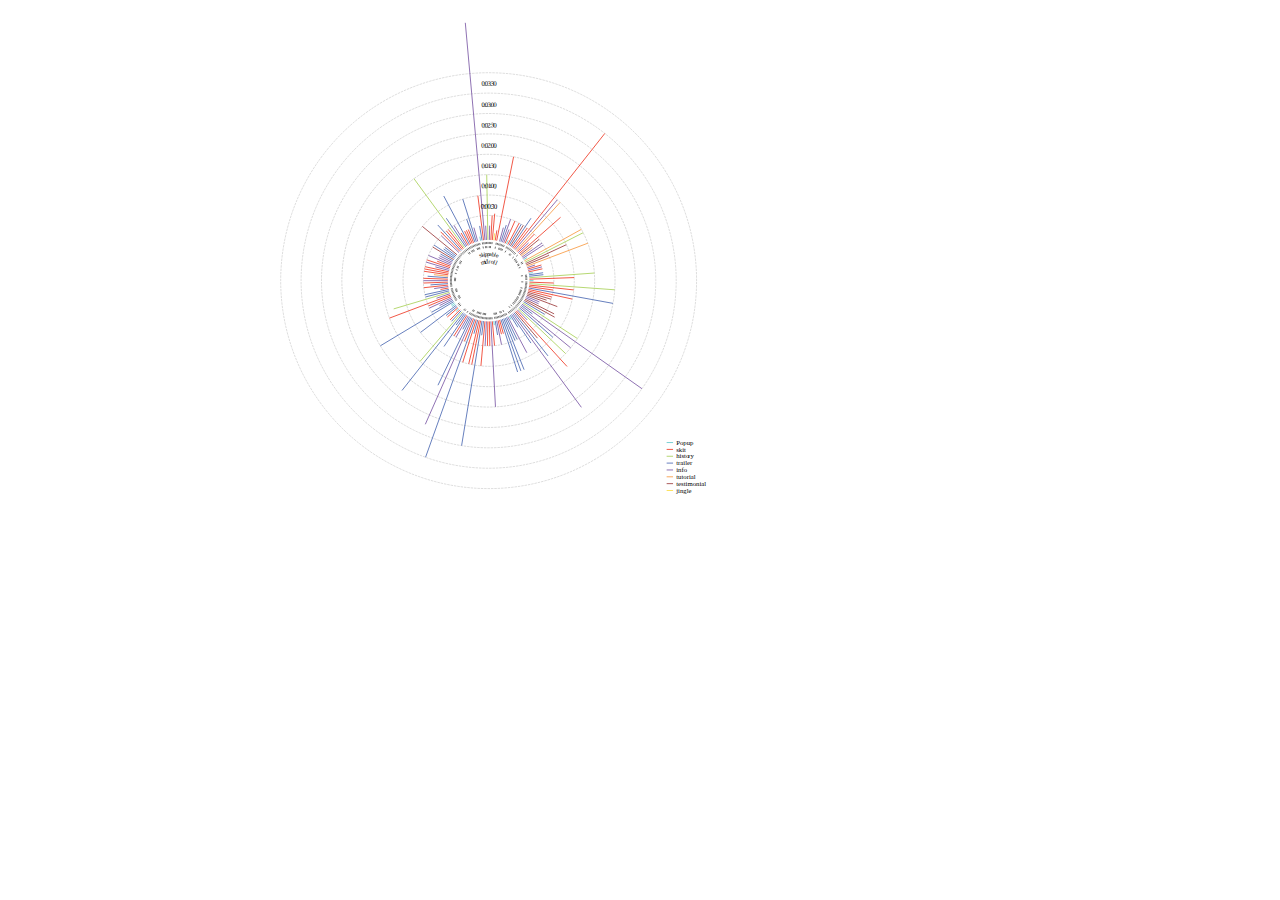
<file: project_01/index.html>
<!DOCTYPE html>
<html lang="en">

<head>
  <meta charset="utf-8">
  <title>Youtube Ads</title>
</head>

<body>
  <img src="img/022119_Ads Final.svg" style="width:960px; height:540px" alt="#000">
  <br>
  <!-- <img src="img/020719_Ads Draft 2.png" style="width:960px; height:540px" alt="#000"> -->

</body>

</html>
</file>
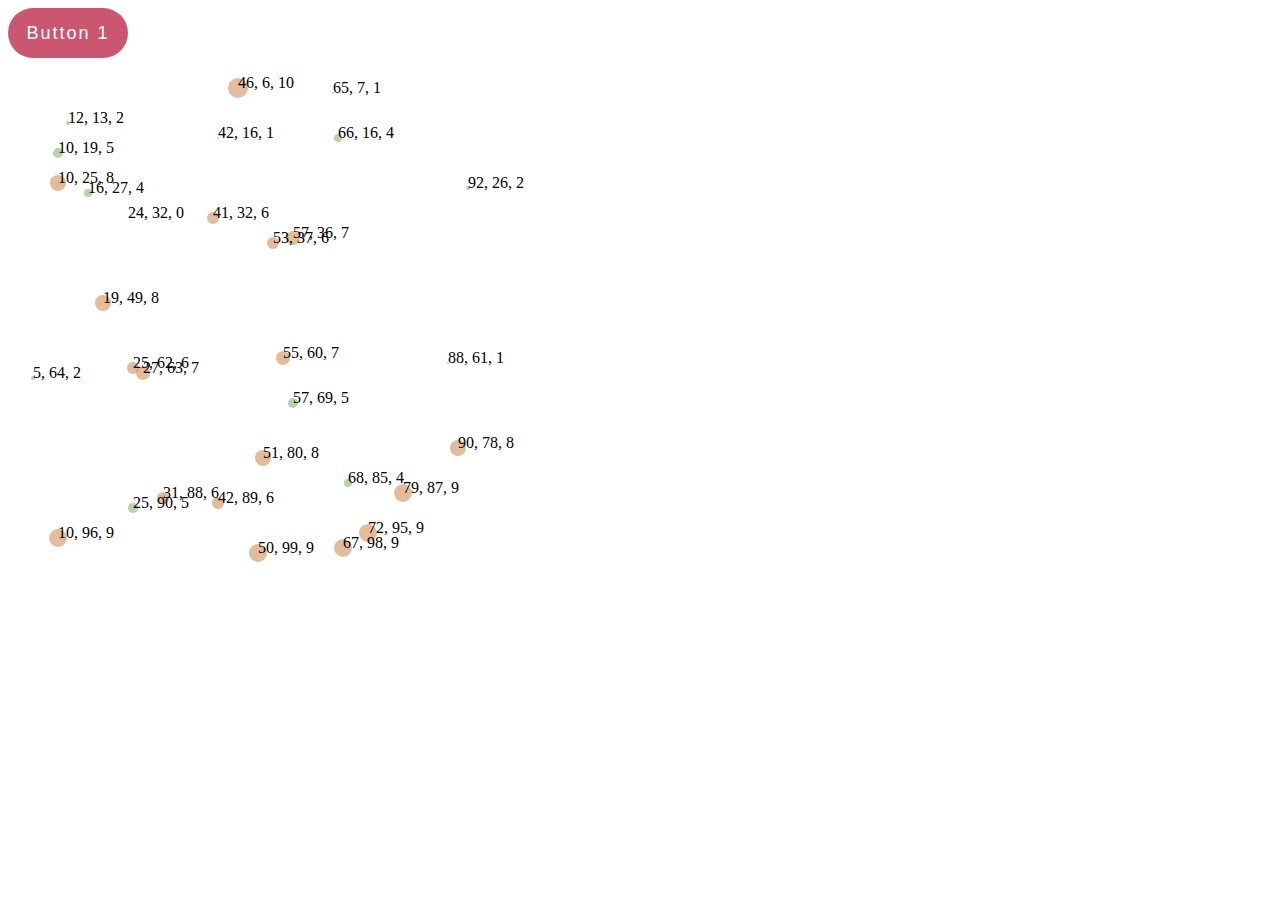
<file: homework/week 04/25_inclass.html>
<!DOCTYPE html>
<html lang="en">

<head>
	<meta charset="utf-8">
	<title>D3: Drawing divs with data</title>
	<script type="text/javascript" src="d3.js"></script>
	<style type="text/css">
		#button1 {
			font-family: helvetica;
			font-size: 18px;
			color: #ffffff;
			text-align: center;
			padding: 15px;
			background-color: #ca5670;
			width: 90px;
			height: 20px;
			border-radius: 40px;
			letter-spacing: 2px;
			cursor: pointer;
		}
	</style>
</head>

<body>
	<div id="button1">Button 1</div>


	<script type="text/javascript">
		//Imports a dataset from the file
		d3.csv("data.csv", function(data) {
			//within this data context, call the function that draws the circles and pass those circles your data
			drawCircles(data) //here you are passing the dataset from data.csv into your function
		});


		//here is the function draw circles which you called above
		function drawCircles(inputData) {
			//the inputData is the data you are passing into this function, in this case it is data.csv


			//here we have the setup of the svg, and things done in class.
			var width = 800
			var height = 600
			var radius = 10

			var svg = d3.select("body")
				.append("svg")
				.attr("width", width)
				.attr("height", height)

			//when we draw the dataset though, we are using inputData, which is in this case data.csv
			svg.selectAll("circle")
				.data(inputData)
				.enter()
				.append("circle")
				.attr("cx", function(d, i) {
					//if you console.log(d) here, you will see that each d, a datapoint, has x, y, and r. what the file gave us.
					//so for cx, we are using x column from the dataset, we call this x column by using x as the key
					//you can also write return d["x"] instead of d.x
					return d.x * 5 //multiplied by 5 here, a way to scale the numbers -
					//we will be implementing a real d3 scale in chapter 7.
				})
				.attr("cy", function(d, i) {
					//same as x, but using y
					return d.y * 5 //multiplied by 5 here as well
				})
				.attr("r", function(d, i) {
					//same as x, but using r
					return d.r
				})
				.attr("opacity", .5)
				.attr("fill", function(d, i) {
					//this if else statement was from class, but now we are using r from the dataset to set the color
					if (d.r > 5) {
						return "#c57c3c"
					} else {
						return "#72a555"
					}
				})

			//YOUR ASSIGNMENT!!!!!!!!!!!!!!!!!!!!

			//below in this commented out block of code is what we did in class to make the x and y labels.
			//this code will not work now, because our data variable is different.
			//change this code below so that each dot is labeled with x, y, r to reflect the circles.

			//To reiterate: things you need to change are: 1. the what is in data(), 2.the x, y position, and 3.the text content

			svg.selectAll("text")
				.data(inputData)
				.enter()
				.append("text")
				.text(function(d, i) {
					// return d.x + ", " + d.y + ", " + d.r
					return d.x + ", " + d.y + ", " + d.r
				})
				.attr("x", function(d, i) {
					return (d.x * 5)
				})
				.attr("y", function(d, i) {
					return (d.y * 5)
				})

			//when this is working(make sure it is working)...
			//save it to your github homepage's folder, add, commit, push it to your home page repo online
			//submit the link online, if you didn't change your filename, it would be like this: yourusername.github.io/25_inclass.html
			//DON'T forget the d3.js and data.csv files need to be there online too
			//and the path to link them need to be correct for them to work
			//END OF ASSIGNMENT


			//up to here is all you needed for chapter 6, below is a button interaction just for fun
			//this changes the circles according to random data. we will cover changing between dataset in chapter 9.
			//the button stuff here is in chapter 10 - this is just preview
			//the move will make the labels look wierd because we are only moving the circles, you can leave them for now.
			d3.select("#button1")
				.on("mouseover", function() {
					//this means the button itself, changes its background color to red
					d3.select(this)
						.transition()
						.duration(250)
						.style("background-color", "#e61414")

					//this part changes the circles
					d3.selectAll("circle")
						.transition()
						.duration(500)
						.attr("cx", function() {
							return Math.random() * width
						})
						.attr("cy", function() {
							return Math.random() * width
						})

					d3.selectAll("text")
						.transition()
						.duration(500)
						.attr("x", function() {
							return Math.random() * width
						})
						.attr("y", function() {
							return Math.random() * width
						})
				})
				.on("mouseout", function() {
					//changes the color of the button itself back
					d3.select(this)
						.transition()
						.duration(250)
						.style("background-color", "#ca5670")
				})
			//end of button code

		} //this closing curley brace is important, it is the end of your whole function
	</script>
</body>

</html>
</file>
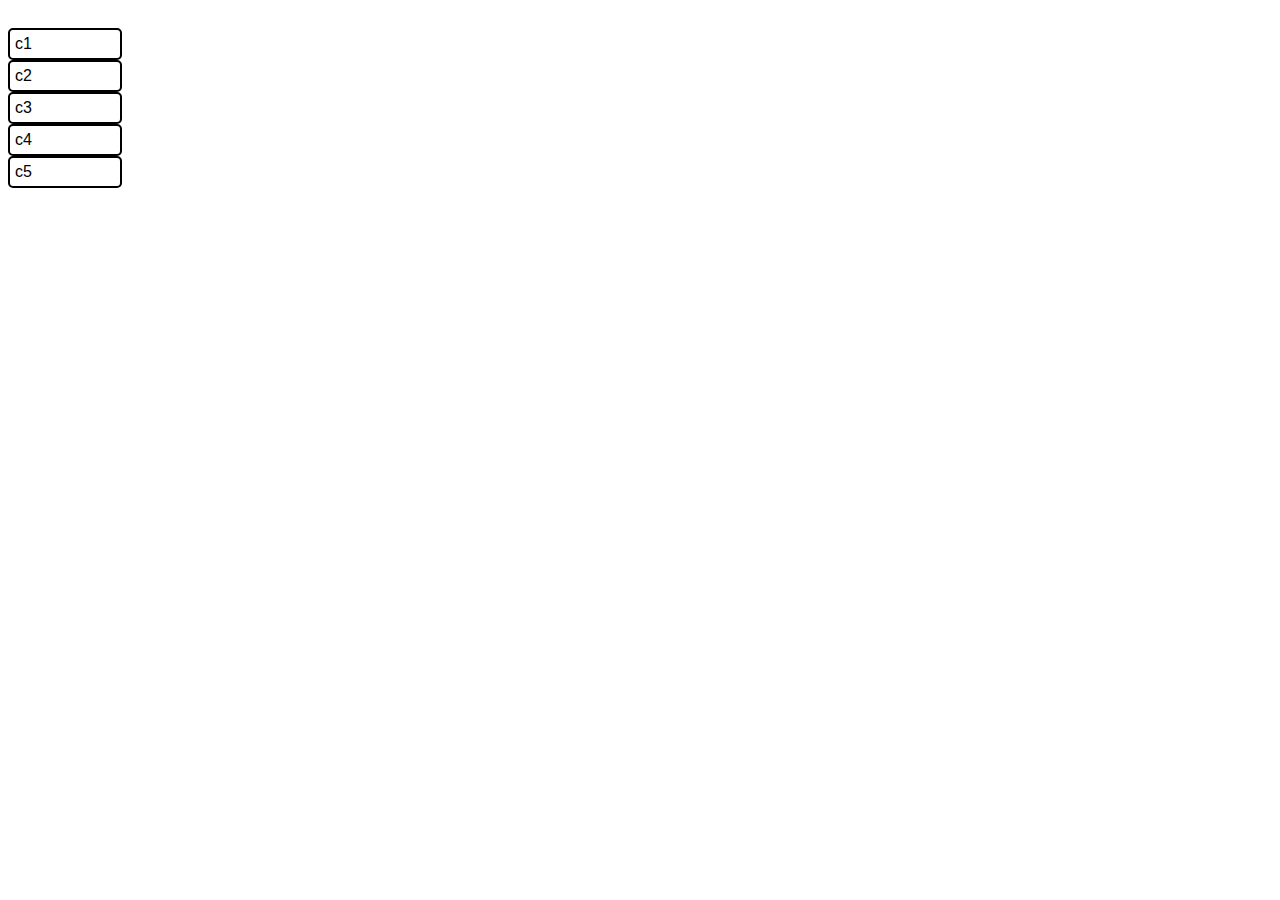
<file: homework/week 06/30_4_inclass_transform_w_button.html>
<!DOCTYPE html>
<html lang="en">

<head>
	<meta charset="utf-8">
	<title>data manipulation</title><!-- make your own with https://www.favicon.cc/-->
	<link href="../favicon.ico" rel="shortcut icon" type="image/x-icon" />
	<script type="text/javascript" src="https://d3js.org/d3.v5.min.js"></script>
	<style type="text/css">
		body {
			font-family: helvetica;
		}

		.button {
			border: 2px solid #000;
			border-radius: 5px;
			padding: 5px;
			width: 100px;
		}

		#chart1 {
			padding: 10px;
		}
	</style>
</head>
<div id="chart1"></div>
<div class="button" id="button0">c1</div>
<div class="button" id="button1">c2</div>
<div class="button" id="button2">c3</div>
<div class="button" id="button3">c4</div>
<div class="button" id="button4">c5</div>

<body>
	<script type="text/javascript">
		//added a button above in the html
		//already had some css in the head section to style button
		//SCROLL TO THE BOTTOM FOR YOUR HOMEWORK
		d3.csv("transform_dataset.csv")
			.then(function(data) {

				//below we call the chart 5 times, each with a different column, and we will see 5 charts, 1 for each column
				drawChart(data, "c1")

				//here we select the button
				d3.select("#button1")
					.on("click", function() { //when it is clicked
						updateChart(data, "c2", {
							"r": "255",
							"g": "255",
							"b": "0"
						}) //we update the data in the chart to column c2
					});
				d3.select("#button0")
					.on("click", function() {
						updateChart(data, "c1", {
							"r": "255",
							"g": "0",
							"b": "255"
						})
					});
				d3.select("#button2")
					.on("click", function() {
						updateChart(data, "c3", {
							"r": "0",
							"g": "255",
							"b": "255"
						})
					});
				d3.select("#button3")
					.on("click", function() {
						updateChart(data, "c4", {
							"r": "255",
							"g": "0",
							"b": "0"
						})
					});
				d3.select("#button4")
					.on("click", function() {
						updateChart(data, "c5", {
							"r": "0",
							"g": "255",
							"b": "0"
						})
					})

			})
			.catch(function(error) {
				console.log("error")
			})

		//this function with drawing code is the same all the way through
		function drawChart(data, column) {
			var w = 300
			var h = 300
			var padding = 20

			var svg = d3.select("#chart1")
				.append("svg")
				.attr("width", w + padding * 2)
				.attr("height", h + padding * 2)

			var xScale = d3.scaleBand().domain(["brooklyn", "manhattan", "bronx", "queens", "staten_island"]).range([0, w])
			var xAxis = d3.axisBottom()
				.scale(xScale)
			svg.append("g")
				.attr("class", "axis")
				.attr("transform", "translate(" + padding + "," + (h) + ")")
				.call(xAxis);
			var yScale = d3.scaleLinear().domain([0, 100]).range([h, 0])
			var yAxis = d3.axisLeft()
				.scale(yScale)
			svg.append("g")
				.attr("class", "axis")
				.attr("transform", "translate(" + padding + ",0)")
				.call(yAxis);
			svg.selectAll("circle")
				.data(data)
				.enter()
				.append("circle")
				.attr("cy", function(d) {
					return yScale(d[column])
				})
				.attr("cx", function(d, i) {
					return xScale(d.borough) + padding * 3
				})
				.attr("r", 5)

			svg.selectAll(".label")
				.data(data)
				.enter()
				.append("text")
				.attr("class", "label")
				.text(function(d) {
					return d[column]
				})
				.attr("y", function(d) {
					return yScale(d[column]) - 10
				})
				.attr("x", function(d, i) {
					return xScale(d.borough) + padding * 3
				})
		}


		//START PAYING ATTENTION HERE
		//new function for updating the data column
		//a second function updating the data, the same as above making the circles
		//but instead of appending new bars, we select the existing and transform those.
		function updateChart(data, column, color) {
			var w = 300
			var h = 300
			var padding = 20
			var yScale = d3.scaleLinear().domain([0, 100]).range([h, 0])
			var xScale = d3.scaleBand().domain(["brooklyn", "manhattan", "bronx", "queens", "staten_island"]).range([0, w])

			d3.selectAll("circle")
				.data(data) //data
				.transition() //transition, starting it here
				.duration(500)
				.delay(250)
				.attr("cy", function(d) {
					return yScale(d[column]) //we are using a new column dictated by what you pass in when you call the function
				})
				.attr("cx", function(d, i) {
					return xScale(d.borough) + padding * 3 //still catagorized by borough
				})
				// .attr("fill", function(d, i) {
				// 	let r = d.color.r;
				// 	let g = d.color.g;
				// 	let b = d.color.b;
				// 	return "(" + r + ", " + g + ", " + b + ")"
				// })
				.attr("fill", function(d) {
					let r = color.r;
					let g = color.g;
					let b = color.b;
					return "rgb(" + r + ", " + g + ", " + b + ")";
				})


			d3.selectAll(".label")
				.data(data)
				.transition()
				.duration(500)
				.delay(250)
				.text(function(d) {
					return d[column]
				})
				.attr("y", function(d) {
					return yScale(d[column]) - 10
				})
				.attr("x", function(d, i) {
					return xScale(d.borough) + padding * 3
				})
				.attr("fill", function(d) {
					let r = color.r;
					let g = color.g;
					let b = color.b;
					return "rgb(" + r + ", " + g + ", " + b + ")";
				})
		}
		//you will notice there is a lot of repetitiveness in the code, we will address that later. For now we write out everything for clarity

		//TODO: 3 things

		//part 1
		//the sample dataset has 5 value columns, c1 to c5, make 5 buttons that when clicked the chart transforms to that data

		//STEPS:
		//Make a button for each column in your html
		//select and add an click to each button, where the data will transform to using that column when clicked.

		//HINT: you will just be working in the html part and the portion within .then at the top. All the other code has already been written

		//part 2
		//use duration and delay to animate the transitions better in the updateChart function

		//part 3
		//also change the color as the transition occurs, a different color for each column
		//HINT:
		//you will need to add a 3rd parameter to the updateChart function,
		//change that attribute to the things to change in the function
		//and also call it with a different color each time.
	</script>
</body>

</html>
</file>
